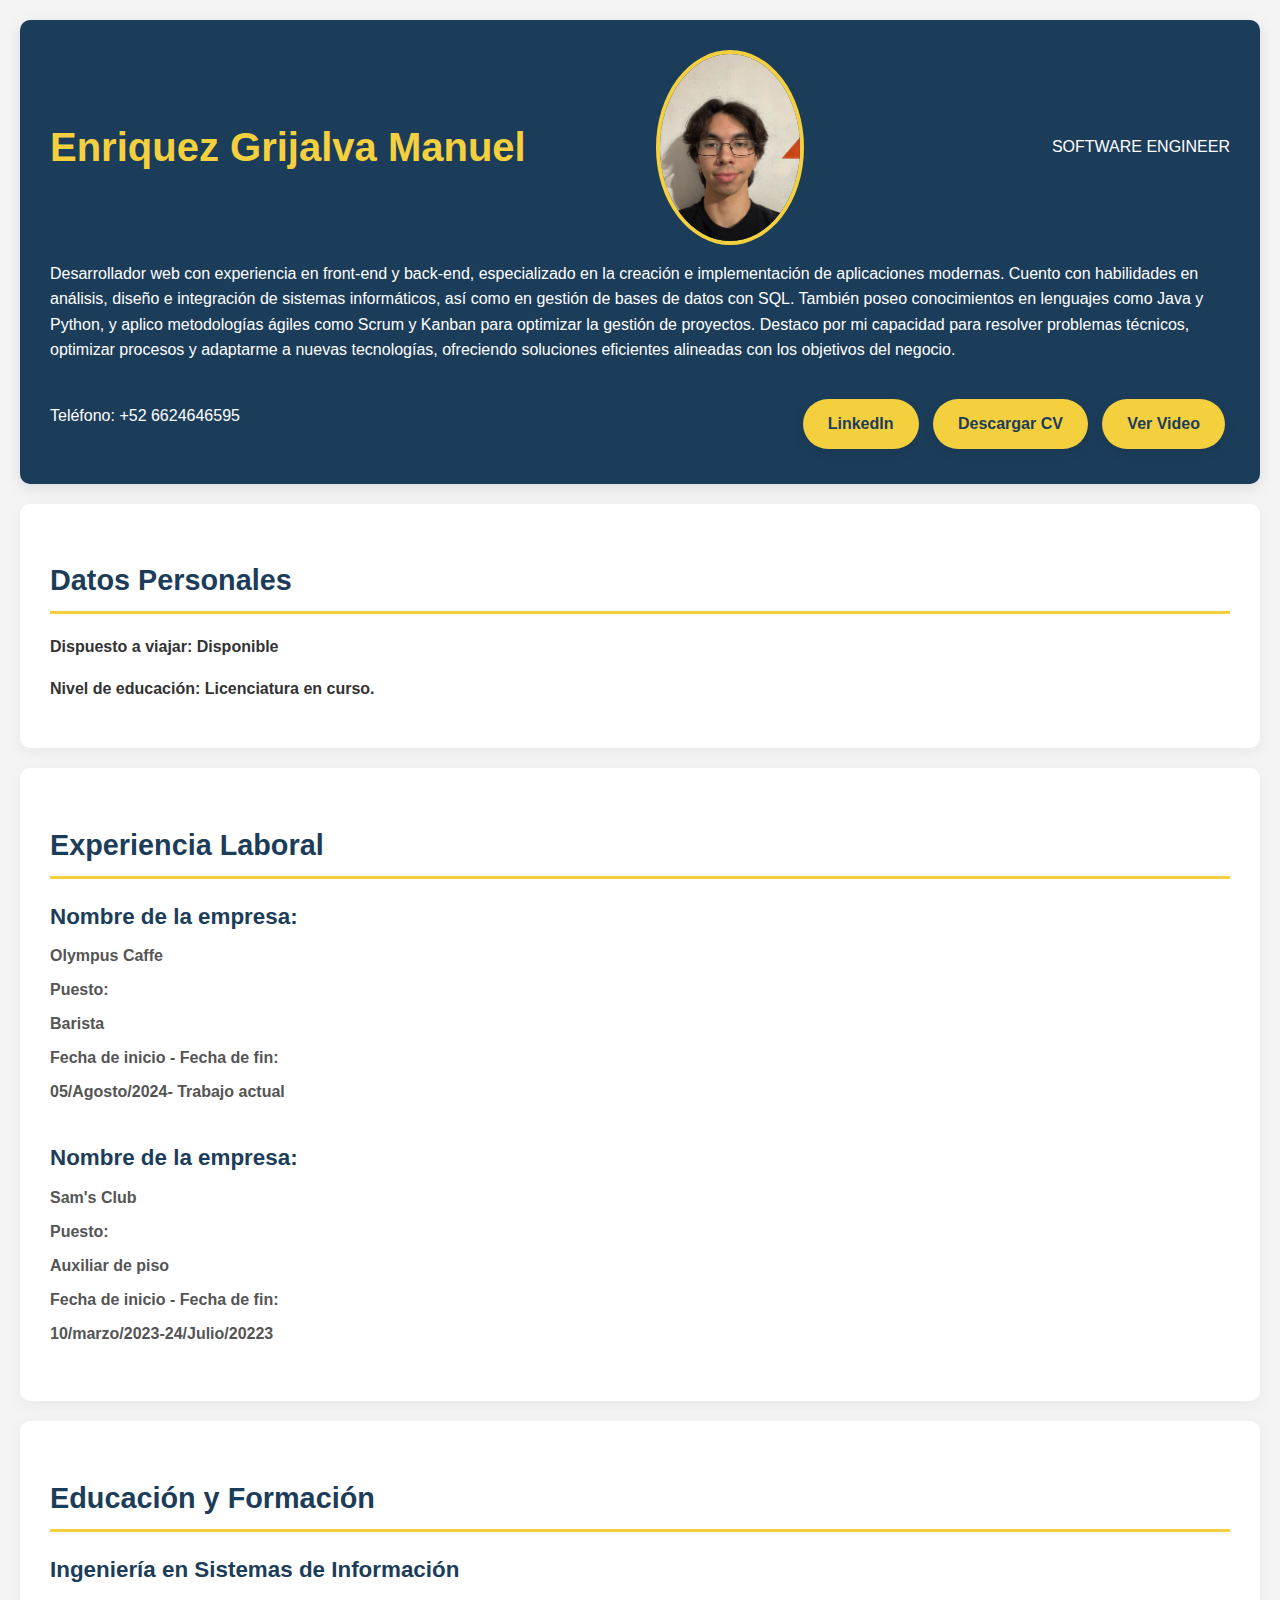
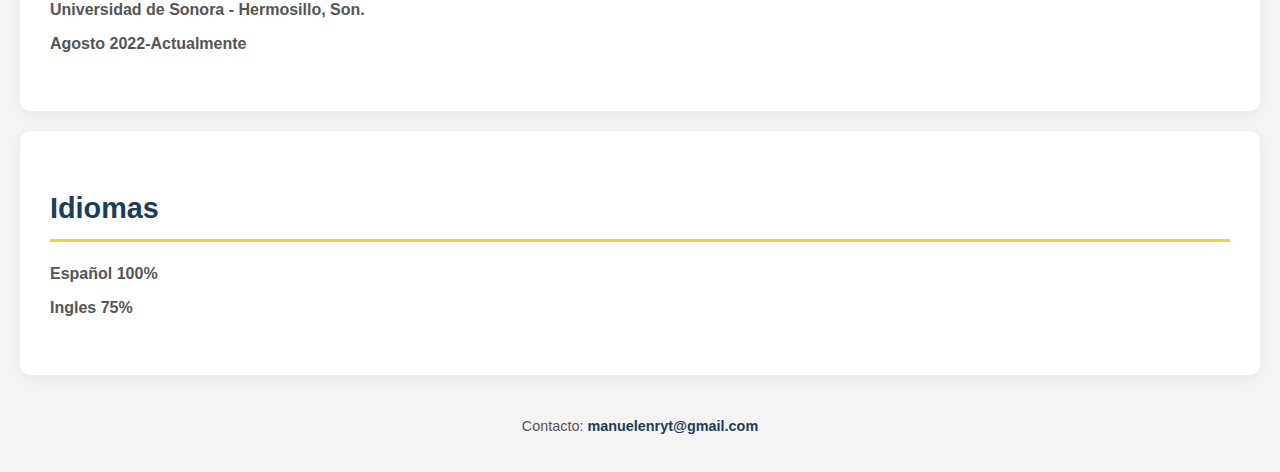
<file: index.html>
<!DOCTYPE html>
<html lang="es">
<head>
    <meta charset="UTF-8">
    <meta name="viewport" content="width=device-width, initial-scale=1.0">
    <title>Mi CV</title>
    <link rel="stylesheet" href="Styles/styles.css">
</head>
<body>
    <header>
        <h1>Enriquez Grijalva Manuel</h1>
        <img src="Img/foto_perfil_cv.jpg" alt="Tu Nombre" class="profile-pic">
        <p>SOFTWARE ENGINEER</p>
        <p> 
            Desarrollador web con experiencia en front-end y back-end, especializado en la creación e implementación de aplicaciones modernas. Cuento con habilidades en análisis, diseño e integración de sistemas informáticos, así como en gestión de bases de datos con SQL. También poseo conocimientos en lenguajes como Java y Python, y aplico metodologías ágiles como Scrum y Kanban para optimizar la gestión de proyectos. Destaco por mi capacidad para resolver problemas técnicos, optimizar procesos y adaptarme a nuevas tecnologías, ofreciendo soluciones eficientes alineadas con los objetivos del negocio.
        </p>
        <p>Teléfono: +52 6624646595</p>
        <div class="buttons">
            <a href="https://www.linkedin.com/in/manuel-enriquez-grijalva-2236a8358/" target="_blank" class="btn">LinkedIn</a>
            <a href="doc/Manuel_EnriquezGrijalva_CV.pdf" class="btn" download>Descargar CV</a>
            <a href="https://youtube.com/shorts/GUCoJB0DVVI?feature=share" target="_blank" class="btn">Ver Video</a>
        </div>
    </header>

    <section id="datos personales">
        <h2>Datos Personales</h2>
        <div class="datos">
            <p><strong>Dispuesto a viajar: Disponible</strong></p>
            <p><strong>Nivel de educación: Licenciatura en curso.</strong></p>
        </div >
    </section>

    <section id="experience">
        <h2>Experiencia Laboral</h2>
        <div class="job">
            <h3>Nombre de la empresa:</h3>
            <p><strong>Olympus Caffe</strong></p>
            <p><strong>Puesto:</strong></p>
            <p><strong>Barista</strong></p>
            <p><strong>Fecha de inicio - Fecha de fin:
            <p><strong>05/Agosto/2024- Trabajo actual</strong></p>
            </strong></p>
            <br>
            <h3>Nombre de la empresa:</h3>
            <p><strong>Sam's Club</strong></p>
            <p><strong>Puesto:</strong></p>
            <p><strong>Auxiliar de piso</strong></p>
            <p><strong>Fecha de inicio - Fecha de fin:
            <p><strong>10/marzo/2023-24/Julio/20223</strong></p>
            </strong></p>
        </div>
    </section>

    <section id="education">
        <h2>Educación y Formación</h2>
        <div class="education">
            <h3>Ingeniería en Sistemas de Información</h3>
            <p><strong>Universidad de Sonora - Hermosillo, Son.</strong></p>
            <p><strong>Agosto 2022-Actualmente</strong></p>
        </div >
    </section>
    
    <section id="Idiomas">
        <h2>Idiomas</h2>
        <div class="education">
            <p><strong>Español 100%</strong></p>
            <p><strong>Ingles 75% </strong></p>
        </div >
    </section>

    <footer>
        <p>Contacto: <a href="manuelenryt@gmail.com">manuelenryt@gmail.com</a></p>
    </footer>

</body>
</html>
</file>
<file: Styles/styles.css>
/* General Styles */
body {
    font-family: 'Arial', sans-serif;
    line-height: 1.6;
    margin: 0;
    padding: 20px;
    background-color: #f4f4f4;  /* Suave gris claro */
    color: #333;
    font-size: 16px;
}

header {
    background: #1c3d5a;  /* Azul oscuro profesional */
    color: #fff;
    padding: 30px;
    border-radius: 10px;
    display: flex;
    align-items: center;
    justify-content: space-between;
    margin-bottom: 20px;
    flex-wrap: wrap;
    box-shadow: 0 4px 15px rgba(0, 0, 0, 0.1);
}

header h1 {
    margin: 0;
    font-size: 2.5em;
    color: #f4d03f;  /* Dorado claro */
}

.profile-pic {
    width: 140px;
    height: auto;
    border-radius: 50%;
    margin-right: 10%;
    border: 4px solid #f4d03f;  /* Borde dorado */
}

/* Extra Image */
.extra-image {
    width: 150px;
    height: auto;
    border-radius: 10px;
    margin-left: 20px;
    box-shadow: 0 4px 12px rgba(0, 0, 0, 0.1);
}

header .info {
    flex-grow: 1;
    display: flex;
    flex-direction: column;
    align-items: flex-start;
}

.buttons {
    margin-top: 15px;
}

.btn {
    display: inline-block;
    margin: 5px;
    padding: 12px 25px;
    background: #f4d03f;  /* Dorado */
    color: #1c3d5a;  /* Azul oscuro */
    text-decoration: none;
    border-radius: 50px;
    transition: background 0.3s ease, color 0.3s ease;
    font-weight: bold;
    box-shadow: 0 4px 12px rgba(0, 0, 0, 0.1);
}

.btn:hover {
    background: #1c3d5a;  /* Azul oscuro */
    color: #f4d03f;  /* Dorado */
}

section {
    margin: 20px 0;
    padding: 30px;
    background: #ffffff;  /* Blanco */
    border-radius: 10px;
    box-shadow: 0 4px 15px rgba(0, 0, 0, 0.05);
    transition: transform 0.3s ease;
}

section:hover {
    transform: translateY(-5px);
}

h2 {
    color: #1c3d5a;  /* Azul oscuro */
    border-bottom: 3px solid #f4d03f;  /* Dorado */
    padding-bottom: 8px;
    margin-bottom: 20px;
    font-size: 1.8em;
}

.job, .education {
    margin-bottom: 25px;
}

.job h3, .education h3 {
    margin: 0;
    font-size: 1.4em;
    color: #1c3d5a;  /* Azul oscuro */
    font-weight: bold;
}

.job p, .education p {
    margin: 10px 0;
    color: #555;  /* Gris suave */
    line-height: 1.5;
}

footer {
    text-align: center;
    margin-top: 40px;
    font-size: 0.9em;
    color: #555;
}

footer a {
    color: #1c3d5a;  /* Azul oscuro */
    text-decoration: none;
    font-weight: bold;
}

footer a:hover {
    color: #f4d03f;  /* Dorado */
    text-decoration: underline;
}

/* Responsive Design */
@media (max-width: 768px) {
    header {
        flex-direction: column;
        text-align: center;
    }

    .profile-pic {
        margin-bottom: 15px;
    }

    .extra-image {
        margin-bottom: 15px;
    }

    .buttons {
        text-align: center;
    }

    section {
        padding: 20px;
    }
}
</file>
